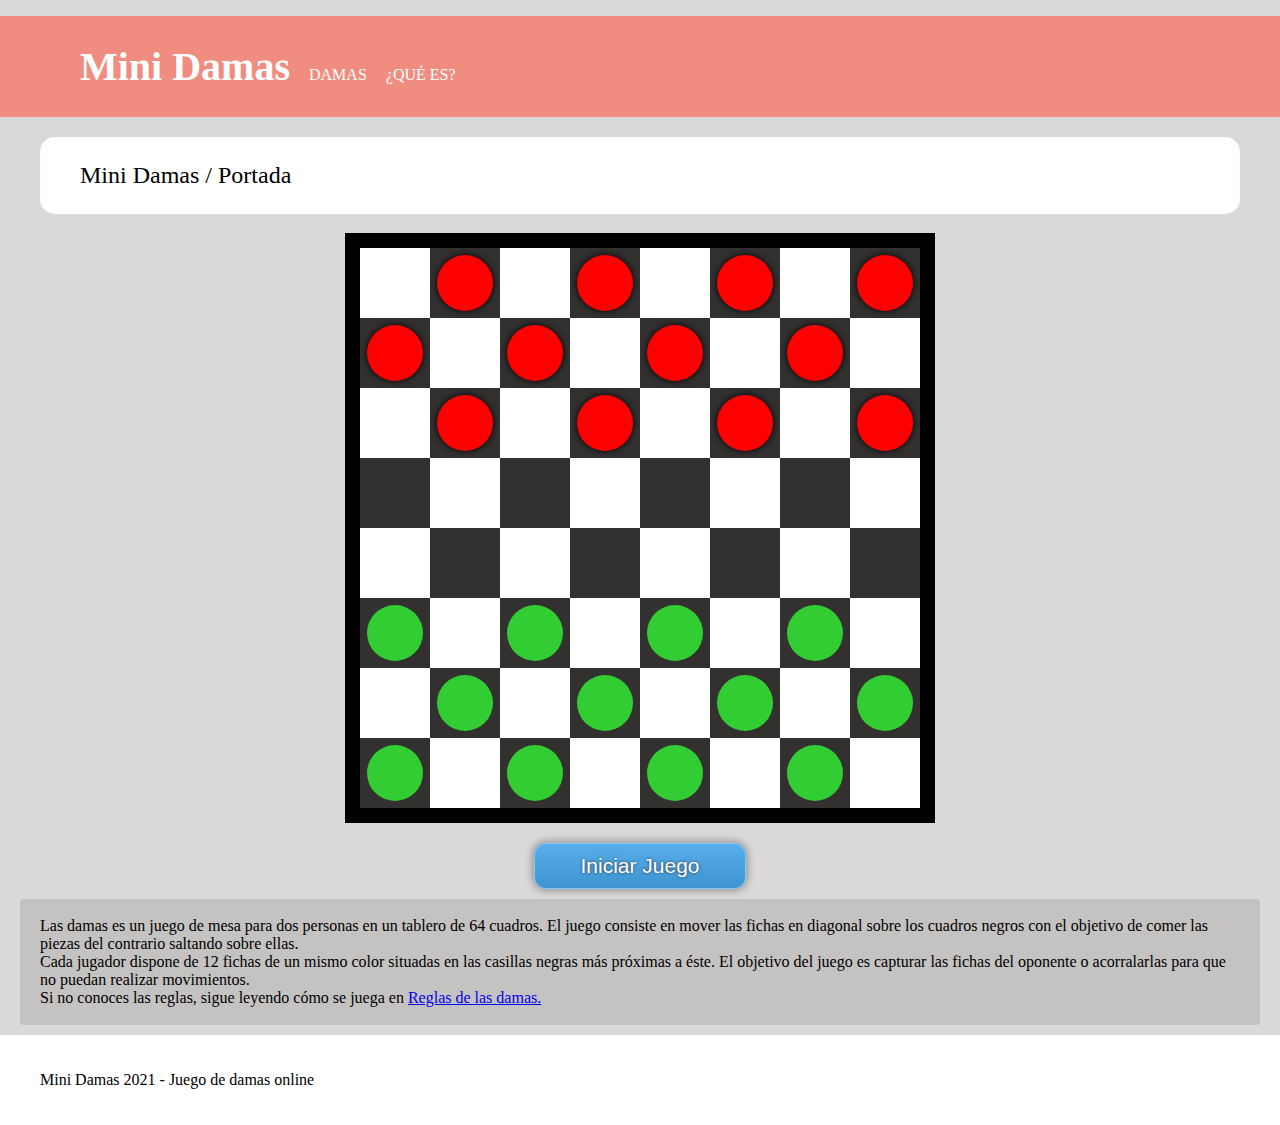
<file: index.html>
<!DOCTYPE html>
<html lang="es">
<head>
    <meta charset="UTF-8">
    <meta http-equiv="X-UA-Compatible" content="IE=edge">
    <meta name="viewport" content="width=device-width, initial-scale=1.0">
    <meta name = "author" content = "IvanSangermano"/>
    <Meta name= "keywords" content = "Mini Damas"/>
    <link rel="stylesheet" href="EstiloDamas.css">
    <title>Mini Damas</title>
</head>
<body>
    <header> 
        <div class=FueraDelTablero>
            <ul class="menu">
                <li>
                    <h1>Mini Damas </h1> 
                </li>
                <li>
                    <a href="index.html" class=Subrayado> DAMAS </a>
                </li>
                <li>
                    <a href="QueEs.html" class=Subrayado> ¿QUÉ ES? </a>
                </li>
            </ul>
        </div>
    </header>
<div class=FueraDelTablero>
    <h2>
        <ul class="directorio">
            <li><a href="index.html" class=Subrayado> Mini Damas </a></li>
            <li>/</li>
            <li>Portada</li>
        </ul> 
    </h2>


</div>
<section class=Secciontabla>
            <div class="Fila1">
                <div id="F1C1" class="CasillasBlancas">
                    <div></div>
                </div>
                <div id="F1C2" class="CasillasNegras">
                    <div id="damaR1" class=DamasRojas></div> 
                </div>
                <div id="F1C3" class="CasillasBlancas">
                    <div></div>
                </div>
                <div id="F1C4" class="CasillasNegras">
                    <div id="damaR2" class=DamasRojas></div>
                </div>
                <div id="F1C5" class="CasillasBlancas">
                    <div></div>
                </div>
                <div id="F1C6" class="CasillasNegras">
                    <div id="damaR3" class=DamasRojas></div>
                </div>
                <div id="F1C7" class="CasillasBlancas">
                    <div></div>
                </div>
                <div id="F1C8" class="CasillasNegras">
                    <div id="damaR4" class=DamasRojas></div>
                </div>

            </div>
            <div class="Fila2">
                <div id="F2C1" class="CasillasNegras">
                    <div id="damaR5" class=DamasRojas></div>
                </div>
                <div id="F2C2" class="CasillasBlancas">
                    <div></div>
                </div>
                <div id="F2C3" class="CasillasNegras">
                    <div id="damaR6" class=DamasRojas></div>
                </div>
                <div id="F2C4" class="CasillasBlancas">
                    <div></div>
                </div>
                <div id="F2C5" class="CasillasNegras">
                    <div id="damaR7" class=DamasRojas></div>
                </div>
                <div id="F2C6" class="CasillasBlancas">
                    <div></div>
                </div>
                <div id="F2C7" class="CasillasNegras">
                    <div id="damaR8" class=DamasRojas></div>
                </div>
                <div id="F2C8" class="CasillasBlancas">
                    <div></div>
                </div>
            </div>
            <div class="Fila3">
                <div id="a6" class="CasillasBlancas">
                    <div></div>
                </div>
                <div id="F3C1" class="CasillasNegras">
                    <div id="damaR9" class=DamasRojas></div>
                </div>
                <div id="F3C2" class="CasillasBlancas">
                    <div></div>
                </div>
                <div id="F3C3" class="CasillasNegras">
                    <div id="damaR10" class=DamasRojas></div>
                </div>
                <div id="F3C4" class="CasillasBlancas">
                    <div></div>
                </div>
                <div id="F3C5" class="CasillasNegras">
                    <div id="damaR11" class=DamasRojas></div>
                </div>
                <div id="F3C6" class="CasillasBlancas">
                    <div></div>
                </div>
                <div id="F3C7" class="CasillasNegras">
                    <div id="damaR12" class=DamasRojas></div>
                </div>

            </div>
            <div class="Fila4">

                <div id="F4C1" class="CasillasNegras">
                    <div></div>
                </div>
                <div id="F4C2" class="CasillasBlancas">
                    <div></div>
                </div>
                <div id="F4C3" class="CasillasNegras">
                    <div></div>
                </div>
                <div id="F4C4" class="CasillasBlancas">
                    <div></div>
                </div>
                <div id="F4C5" class="CasillasNegras">
                    <div></div>
                </div>
                <div id="F4C6" class="CasillasBlancas">
                    <div></div>
                </div>
                <div id="F4C7" class="CasillasNegras">
                    <div></div>
                </div>
                <div id="F4C8" class="CasillasBlancas">
                    <div></div>
                </div>

            </div>
            <div class="Fila5">

                <div id="F5C1" class="CasillasBlancas">
                    <div></div>
                </div>
                <div id="F5C2" class="CasillasNegras">
                    <div></div>
                </div>
                <div id="F5C3" class="CasillasBlancas">
                    <div></div>
                </div>
                <div id="F5C4" class="CasillasNegras">
                    <div></div>
                </div>
                <div id="F5C5" class="CasillasBlancas">
                    <div></div>
                </div>
                <div id="F5C6" class="CasillasNegras">
                    <div></div>
                </div>
                <div id="F5C7" class="CasillasBlancas">
                    <div></div>
                </div>
                <div id="F5C8" class="CasillasNegras">
                    <div></div>
                </div>

            </div>
            <div class="Fila6">

                <div id="F6C1" class="CasillasNegras">
                    <div id="damaV12" class=DamasVerdes></div>
                </div>
                <div id="F6C2" class="CasillasBlancas">
                    <div></div>
                </div>
                <div id="F6C3" class="CasillasNegras">
                    <div id="damaV11" class=DamasVerdes></div>
                </div>
                <div id="F6C4" class="CasillasBlancas">
                    <div></div>
                </div>
                <div id="F6C5" class="CasillasNegras">
                    <div id="damaV10" class=DamasVerdes></div>
                </div>
                <div id="F6C6" class="CasillasBlancas">
                    <div></div>
                </div>
                <div id="F6C7" class="CasillasNegras">
                    <div id="damaV9" class=DamasVerdes></div>
                </div>
                <div id="F6C8" class="CasillasBlancas">
                    <div></div>
                </div>

            </div>
            <div class="Fila7">

                <div id="F7C1" class="CasillasBlancas">
                    <div></div>
                </div>
                <div id="F7C2" class="CasillasNegras">
                    <div id="damaV8" class=DamasVerdes></div>
                </div>
                <div id="F7C3" class="CasillasBlancas">
                    <div></div>
                </div>
                <div id="F7C4" class="CasillasNegras">
                    <div id="damaV7" class=DamasVerdes></div>
                </div>
                <div id="F7C5" class="CasillasBlancas">
                    <div></div>
                </div>
                <div id="F7C6" class="CasillasNegras">
                    <div id="damaV6" class=DamasVerdes></div>
                </div>
                <div id="F7C7" class="CasillasBlancas">
                    <div></div>
                </div>
                <div id="F7C8" class="CasillasNegras">
                    <div id="damaV5" class=DamasVerdes></div>
                </div>

            </div>
            <div class="Fila8">

                <div id="F8C1" class="CasillasNegras">
                    <div id="damaV4" class=DamasVerdes></div>
                </div>
                <div id="F8C2" class="CasillasBlancas">
                    <div></div>
                </div>
                <div id="F8C3" class="CasillasNegras">
                    <div id="damaV3" class=DamasVerdes></div>
                </div>
                <div id="F8C4" class="CasillasBlancas">
                    <div></div>
                </div>
                <div id="F8C5" class="CasillasNegras">
                    <div id="damaV2" class=DamasVerdes></div>
                </div>
                <div id="F8C6" class="CasillasBlancas">
                    <div></div>
                </div>
                <div id="F8C7" class="CasillasNegras">
                    <div id="damaV1" class=DamasVerdes></div>
                </div>
                <div id="F8C8" class="CasillasBlancas">
                    <div></div>
                </div>

            </div>
</section>

<div id=DivIniciarJuego><p id=iniciarJuego>Iniciar Juego</p></div>
        <section class=FueraDelTablero id=InstruccionesDamas>
            <p>
                Las damas es un juego de mesa para dos personas en un tablero de 64 cuadros. El juego consiste en mover las fichas en diagonal sobre los cuadros negros con el objetivo de comer las piezas del contrario saltando sobre ellas.
            <br>
                Cada jugador dispone de 12 fichas de un mismo color situadas en las casillas negras más próximas a éste. El objetivo del juego es capturar las fichas del oponente o acorralarlas para que no puedan realizar movimientos.
            <br>     
                Si no conoces las reglas, sigue leyendo cómo se juega en <a href="QueEs.html">Reglas de las damas.</a>
            </p>
        </section> 
</div>  

<footer>
    <div class=FueraDelTablero><p></p>Mini Damas 2021 - Juego de damas online</p></div></footer>

</body>
</html>
</file>
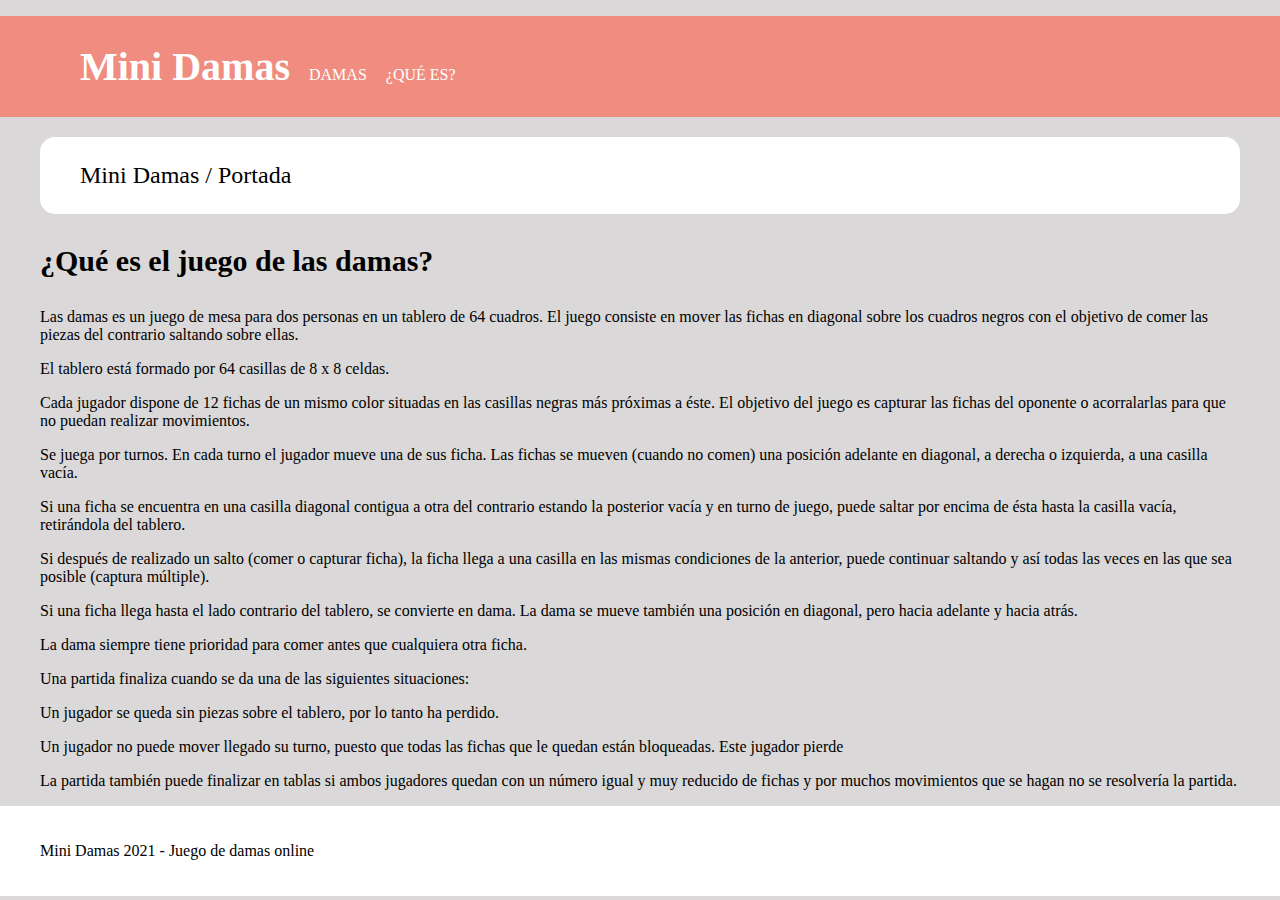
<file: QueEs.html>
<!DOCTYPE html>
<html lang="es">

<head>
    <meta charset="UTF-8">
    <meta http-equiv="X-UA-Compatible" content="IE=edge">
    <meta name="viewport" content="width=device-width, initial-scale=1.0">
    <link rel="stylesheet" href="EstiloDamas.css">
    <title>Document</title>
</head>

<body>
    <header>
        <div class=FueraDelTablero>
            <ul class="menu">
                <li>
                    <h1>Mini Damas </h1> 
                </li>
                <li>
                    <a href="index.html" class=Subrayado> DAMAS </a>
                </li>
                <li>
                    <a href="QueEs.html" class=Subrayado> ¿QUÉ ES? </a>
                </li>
            </ul>
        </div>
    </header>
    <nav>
        <div class=FueraDelTablero>
            <h2>
                <ul class="directorio">
                    <li><a href="index.html" class=Subrayado> Mini Damas </a></li>
                    <li>/</li>
                    <li>Portada</li>
                </ul> 
            </h2>
            <p>
            <h3>¿Qué es el juego de las damas?</h3>
            <p>
                Las damas es un juego de mesa para dos personas en un tablero de 64 cuadros. El juego consiste en mover
                las fichas en diagonal sobre los cuadros negros con el objetivo de comer las piezas del contrario
                saltando sobre ellas.
            </p>
            <p>
                El tablero está formado por 64 casillas de 8 x 8 celdas.
            </p>
            <p>
                Cada jugador dispone de 12 fichas de un mismo color situadas en las casillas negras más próximas a éste.
                El objetivo del juego es capturar las fichas del oponente o acorralarlas para que no puedan realizar
                movimientos.
            </p>
            <p>
                Se juega por turnos. En cada turno el jugador mueve una de sus ficha. Las fichas se mueven (cuando no
                comen) una posición adelante en diagonal, a derecha o izquierda, a una casilla vacía.
            </p>
            <p>
                Si una ficha se encuentra en una casilla diagonal contigua a otra del contrario estando la posterior
                vacía y en turno de juego, puede saltar por encima de ésta hasta la casilla vacía, retirándola del
                tablero.
            </p>
            <p>
                Si después de realizado un salto (comer o capturar ficha), la ficha llega a una casilla en las mismas
                condiciones de la anterior, puede continuar saltando y así todas las veces en las que sea posible
                (captura múltiple).
            </p>
            <p>
                Si una ficha llega hasta el lado contrario del tablero, se convierte en dama. La dama se mueve también
                una posición en diagonal, pero hacia adelante y hacia atrás.
            </p>
            <p>
                La dama siempre tiene prioridad para comer antes que cualquiera otra ficha.
            </p>
            <p>
                Una partida finaliza cuando se da una de las siguientes situaciones:
            </p>
            <p>
                Un jugador se queda sin piezas sobre el tablero, por lo tanto ha perdido.
            </p>
            <p>
                Un jugador no puede mover llegado su turno, puesto que todas las fichas que le quedan están bloqueadas.
                Este jugador pierde
            </p>
            <p>
                La partida también puede finalizar en tablas si ambos jugadores quedan con un número igual y muy
                reducido de fichas y por muchos movimientos que se hagan no se resolvería la partida.</p>
            </p>
        </div>
    </nav>
    <footer>
        <div class=FueraDelTablero>
            <p></p>Mini Damas 2021 - Juego de damas online</p>
        </div>
    </footer>
</body>

</html>
</file>
<file: EstiloDamas.css>
h1{
    font-size: 40px;
    font-family: Georgia, 'Times New Roman', Times, serif;
    background-color: rgb(240, 140, 128);
    color: white;
}

h2{
color: black;
padding: 1px 0px;
border-radius: 15px ;
font-weight: lighter;
font-family: Georgia, 'Times New Roman', Times, serif;
background-color: white;
}

h3{
    font-size: 30px;
}

header{
    background-color: rgb(240, 140, 128);
}

body{
    background-color:rgb(218, 216, 216);
    text-align: left;
    margin: 0%;
}

.FueraDelTablero{
    width: 1200px;
    margin: auto;
 }
 
footer{
    background-color: white;
    padding: 20px;
}
.menu li{
list-style: none;
display: inline-block;
color: white;
padding-right: 15px;
}

.directorio li{
    list-style: none;
    display: inline-block;
}

#iniciarJuego{ 
    border-radius: 12px;
    background: -webkit-gradient(linear,center bottom,center top,from(#3d94d1),to(#57aeea));
    background-color: lightBlue;
    display: inline-block;
    font-size: 21px;
    margin-top: 20px;
    padding: 10px 45px;
    vertical-align: middle;
    font-family: Arial;
    color: #fff;
    border: 1px solid #84C5F3;
    text-shadow: 0 0 3px #333333;
    cursor: pointer;
    box-shadow: 0 0 8px 1px #888888; 
    box-shadow: 0 0 8px 1px #888888;
    box-sizing: border-box;
margin-bottom: 0px;
}

#DivIniciarJuego{
text-align: center;
}

.Secciontabla {
    width: 560px;
    height: 560px;
    background-color: rgb(218, 216, 216);
    margin-left: auto;
    margin-right: auto;
    border: black solid 15px;
}

.CasillasBlancas {
    width: 70px;
    height: 70px;
    float: left;
    font-size: 2em;
    text-align: center;
    color: rgb(218, 216, 216);
    display: flex;
    justify-content: center;
    align-items: center;
    background-color: white;
}

.CasillasNegras {
    width: 70px;
    height: 70px;
    float: left;
    font-size: 2em;
    text-align: center;
    color: rgb(218, 216, 216);
    display: flex;
    justify-content: center;
    align-items: center;
    background-color: rgb(51, 48, 48);
}

.DamasRojas {
    width: 80%;
    height: 80%;
    border-radius: 50%;
    background-color: red;
    box-shadow: 0 0 7px black;
}

.DamasVerdes{
    width: 80%;
    height: 80%;
    border-radius: 50%;
    background-color: limegreen;
    box-shadow: 0 0 7px 03A696;
}

.Subrayado{
    text-decoration: none;
    color: white;
}
h2 .Subrayado {
    color: black;
}

#InstruccionesDamas{
    background-color: rgb(197, 194, 194);
    padding: 2px 20px 2px 20px;
    margin-bottom: 10px;
    margin-top: 10px;
    border-radius: 4px;
}
</file>
